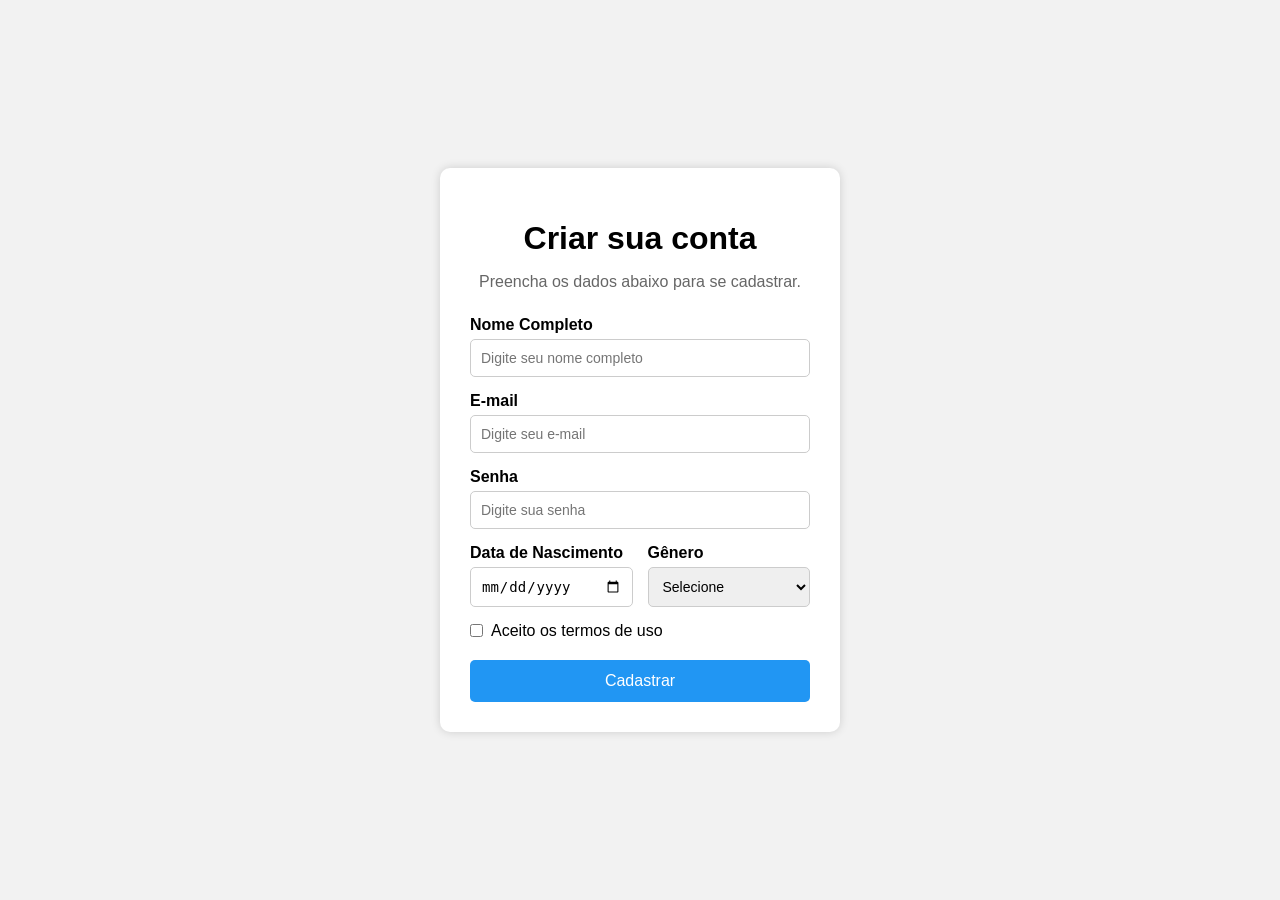
<file: index.html>
<!DOCTYPE html>
<html lang="pt-br">
<head>
    <meta charset="UTF-8">
    <meta name="viewport" content="width=device-width, initial-scale=1.0">
    <title>Tela de Cadastro</title>
    <link rel="stylesheet" href="style.css">
</head>
<body>

    <div class="cadastro">
        <h1>Criar sua conta</h1>
        <p>Preencha os dados abaixo para se cadastrar.</p>

        <form>

            <label for="nome">Nome Completo</label>
            <input type="text" id="nome" placeholder="Digite seu nome completo">

            <label for="email">E-mail</label>
            <input type="email" id="email" placeholder="Digite seu e-mail">

            <label for="senha">Senha</label>
            <input type="password" id="senha" placeholder="Digite sua senha">

            <div class="linha">
                <div>
                    <label for="data">Data de Nascimento</label>
                    <input type="date" id="data">
                </div>

                <div>
                    <label for="genero">Gênero</label>
                    <select id="genero">
                        <option value="">Selecione</option>
                        <option value="masculino">Masculino</option>
                        <option value="feminino">Feminino</option>
                        <option value="outro">Outro</option>
                        <option value="nao-informar">Prefiro não dizer</option>
                    </select>
                </div>
            </div>

            <div class="termos">
                <input type="checkbox" id="termos">
                <label for="termos">Aceito os termos de uso</label>
            </div>

            <button type="submit">Cadastrar</button>

        </form>
    </div>

</body>
</html>
</file>
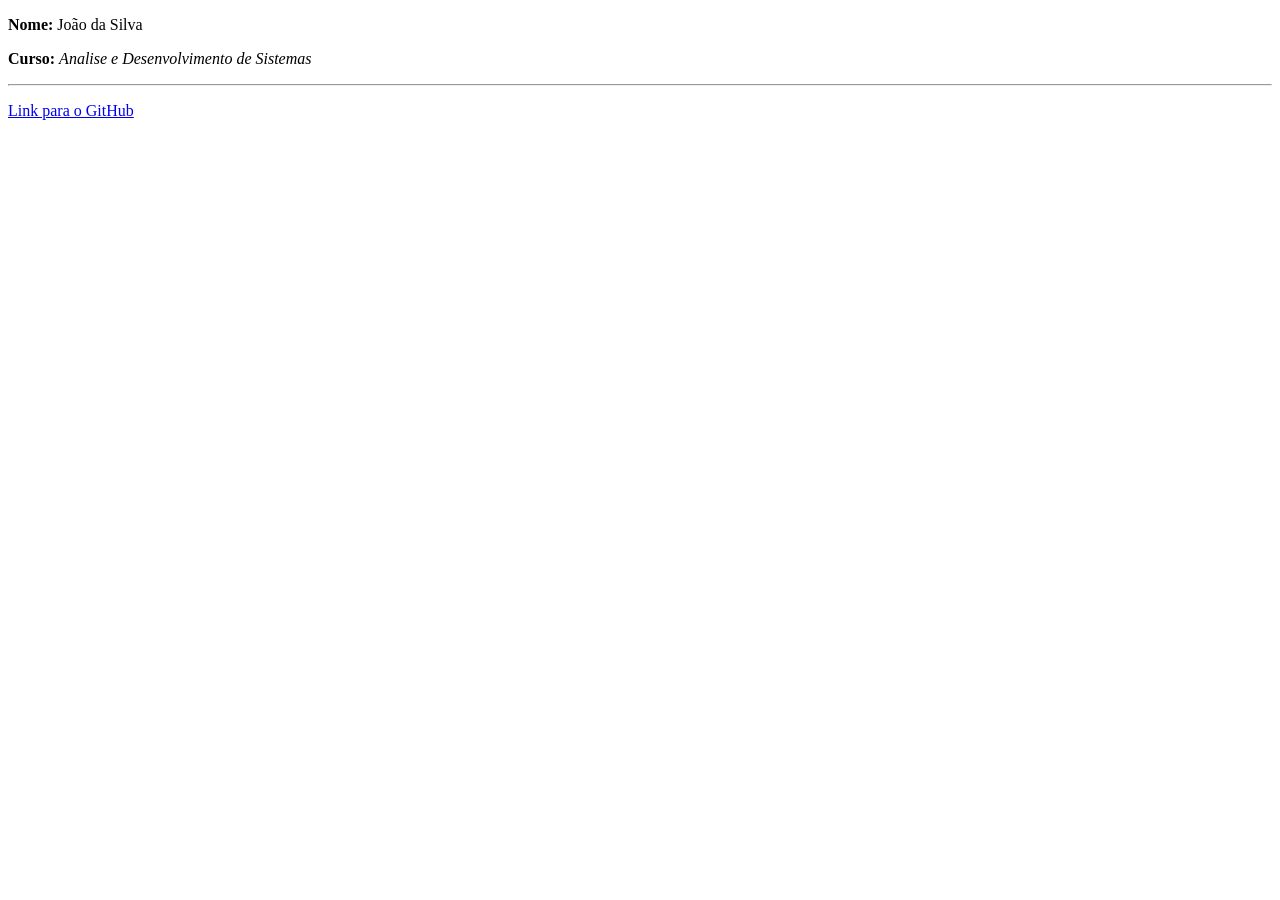
<file: atv1.html>
<!DOCTYPE html>
<html lang="pr-br">
<head>
    <meta charset="UTF-8">
    <meta name="viewport" content="width=device-width, initial-scale=1.0">
    <title>perfil do desenvolvedor</title>
</head>
<body>
    <p><b>Nome:</b> João da Silva</p>
    <p><b>Curso:</b> <i>Analise e Desenvolvimento de Sistemas</i></p>
<hr>
<p><a href="https://github.com/joca0308" target="_blank">Link para o GitHub</a></p>
</body>
</html>
</file>
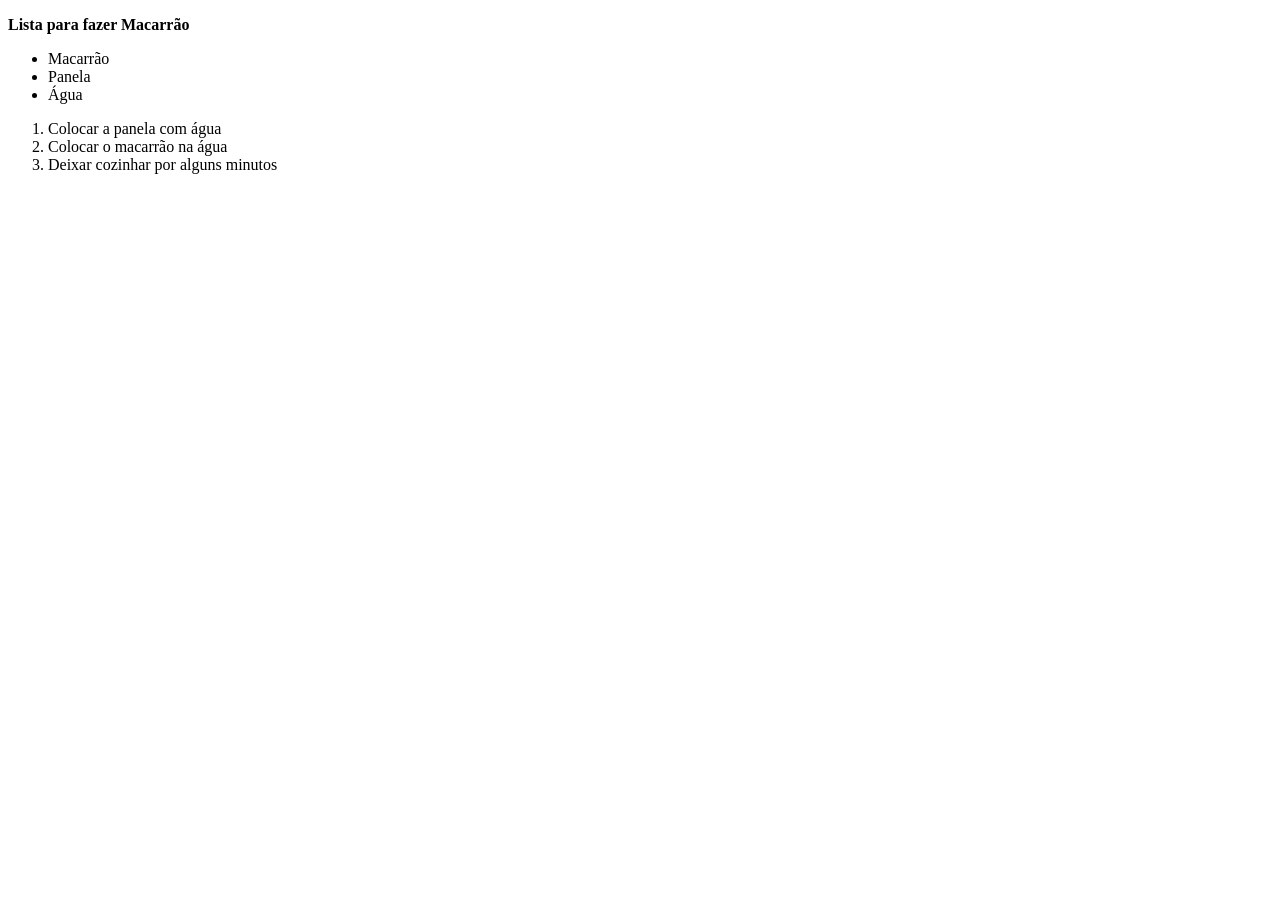
<file: atv2.html>
<!DOCTYPE html>
<html lang="pt-br">
<head>
    <meta charset="UTF-8">
    <meta name="viewport" content="width=device-width, initial-scale=1.0">
    <title>Materiais e passo a passo</title>
</head>
<body>
    <p> <b>Lista para fazer Macarrão</b></p>
    <ul>
        <li>Macarrão</li>
        <li>Panela</li>
        <li>Água</li>
    </ul>
    <ol>
        <li>Colocar a panela com água</li>
        <li>Colocar o macarrão na água</li>
        <li>Deixar cozinhar por alguns minutos</li>
    </ol>
</body>
</html>
</file>
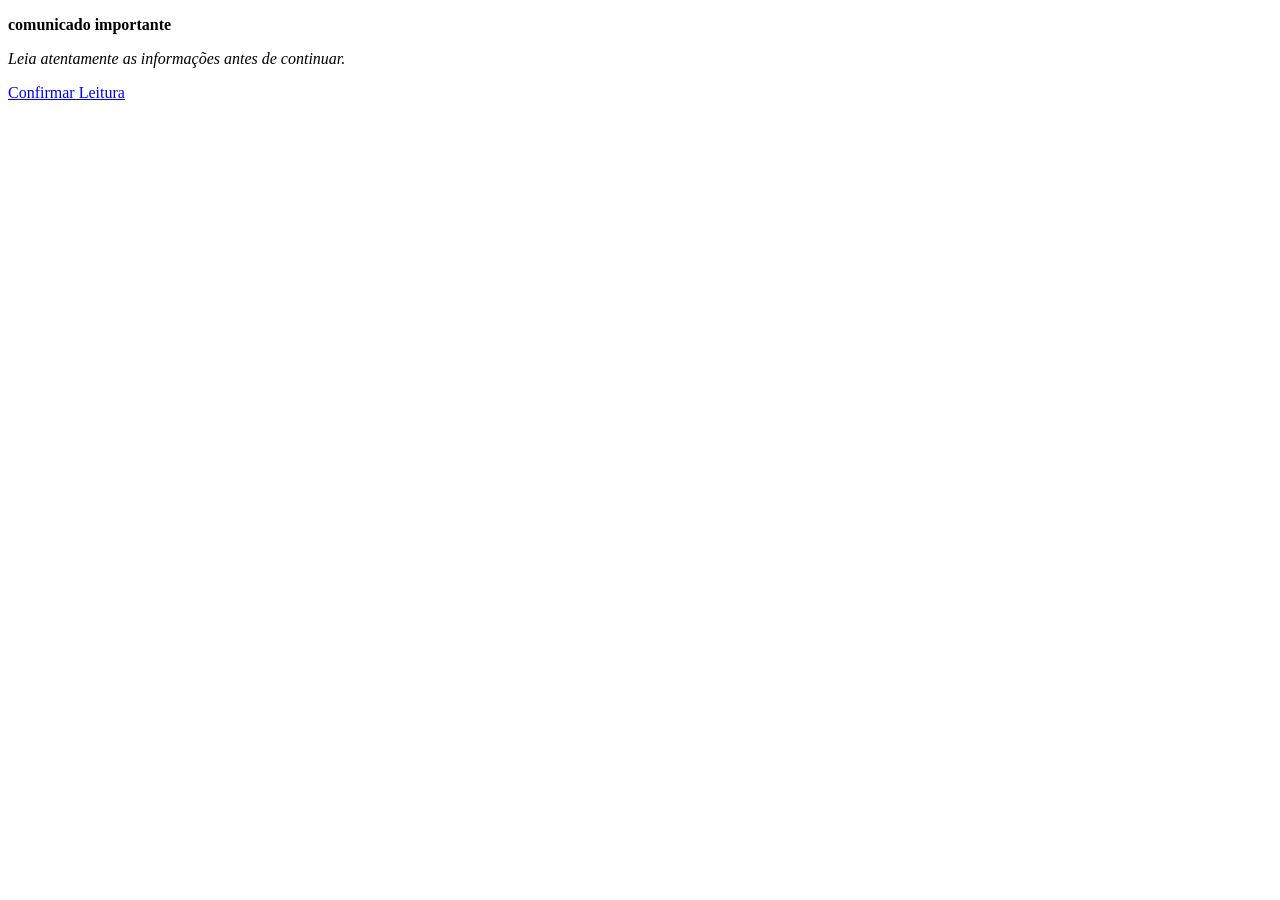
<file: atv4.html>
<!DOCTYPE html>
<html lang="pt-br">
<head>
    <meta charset="UTF-8">
    <meta name="viewport" content="width=device-width, initial-scale=1.0">
    <title>BANNER</title>
</head>
<body>
    <p><b> comunicado importante </b></p>
    <p><i> Leia atentamente as informações antes de continuar.</i></p>
<botton>
    <a href="https://support.google.com/?hl=pt-BR" target="_blank">Confirmar Leitura</a>
</botton>
</body>
</html>
</file>
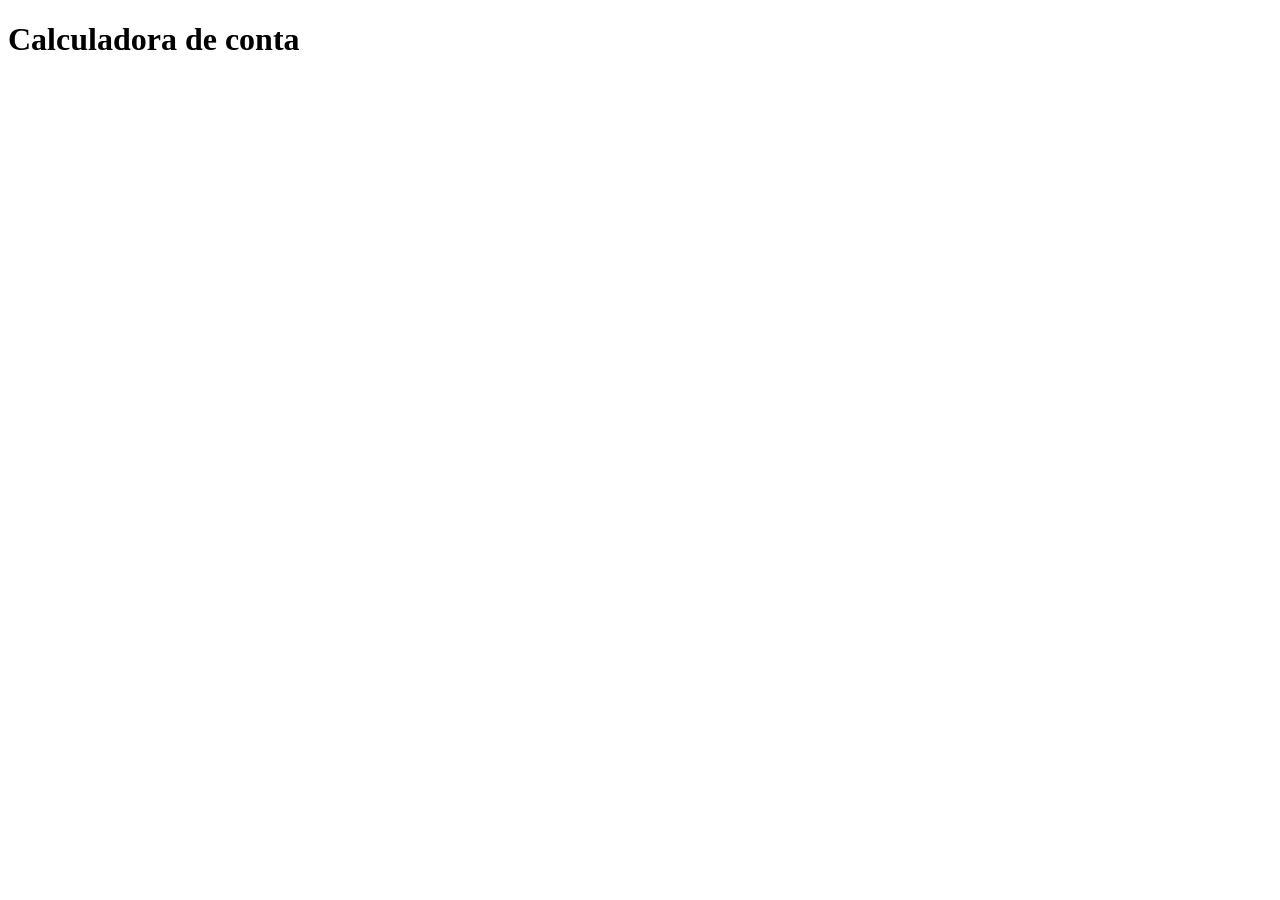
<file: html.html>
<!DOCTYPE html>
<html lang="en">
<head>
    <meta charset="UTF-8">
    <meta name="viewport" content="width=>, initial-scale=1.0">
    <title>Document</title>
</head>
<body>
    <h1>Calculadora de conta</h1>
    <script src="script.js"></script>







</body>
</html>
</file>
<file: style.css>
* {
    box-sizing: border-box;
}

body {
    margin: 0;
    font-family: Arial, sans-serif;
    background-color: #f2f2f2;

    display: flex;
    justify-content: center;
    align-items: center;
    min-height: 100vh;
}

.cadastro {
    background-color: white;
    width: 400px;
    padding: 30px;
    border-radius: 10px;
    box-shadow: 0 0 10px rgba(0, 0, 0, 0.15);
}

h1 {
    text-align: center;
    margin-bottom: 10px;
}

p {
    text-align: center;
    color: #666;
    margin-bottom: 25px;
}

label {
    display: block;
    margin-bottom: 5px;
    font-weight: bold;
}

input,
select {
    width: 100%;
    padding: 10px;
    margin-bottom: 15px;
    border: 1px solid #ccc;
    border-radius: 5px;
    font-size: 14px;
}

input:focus,
select:focus {
    outline: none;
    border-color: #2196f3;
}

.linha {
    display: flex;
    gap: 15px;
}

.linha div {
    width: 50%;
}

.termos {
    display: flex;
    align-items: center;
    gap: 8px;
    margin-bottom: 20px;
}

.termos input {
    width: auto;
    margin: 0;
}

.termos label {
    margin: 0;
    font-weight: normal;
}

button {
    width: 100%;
    padding: 12px;
    border: none;
    border-radius: 5px;
    background-color: #2196f3;
    color: white;
    font-size: 16px;
    cursor: pointer;
}

button:hover {
    background-color: #1976d2;
}
</file>
